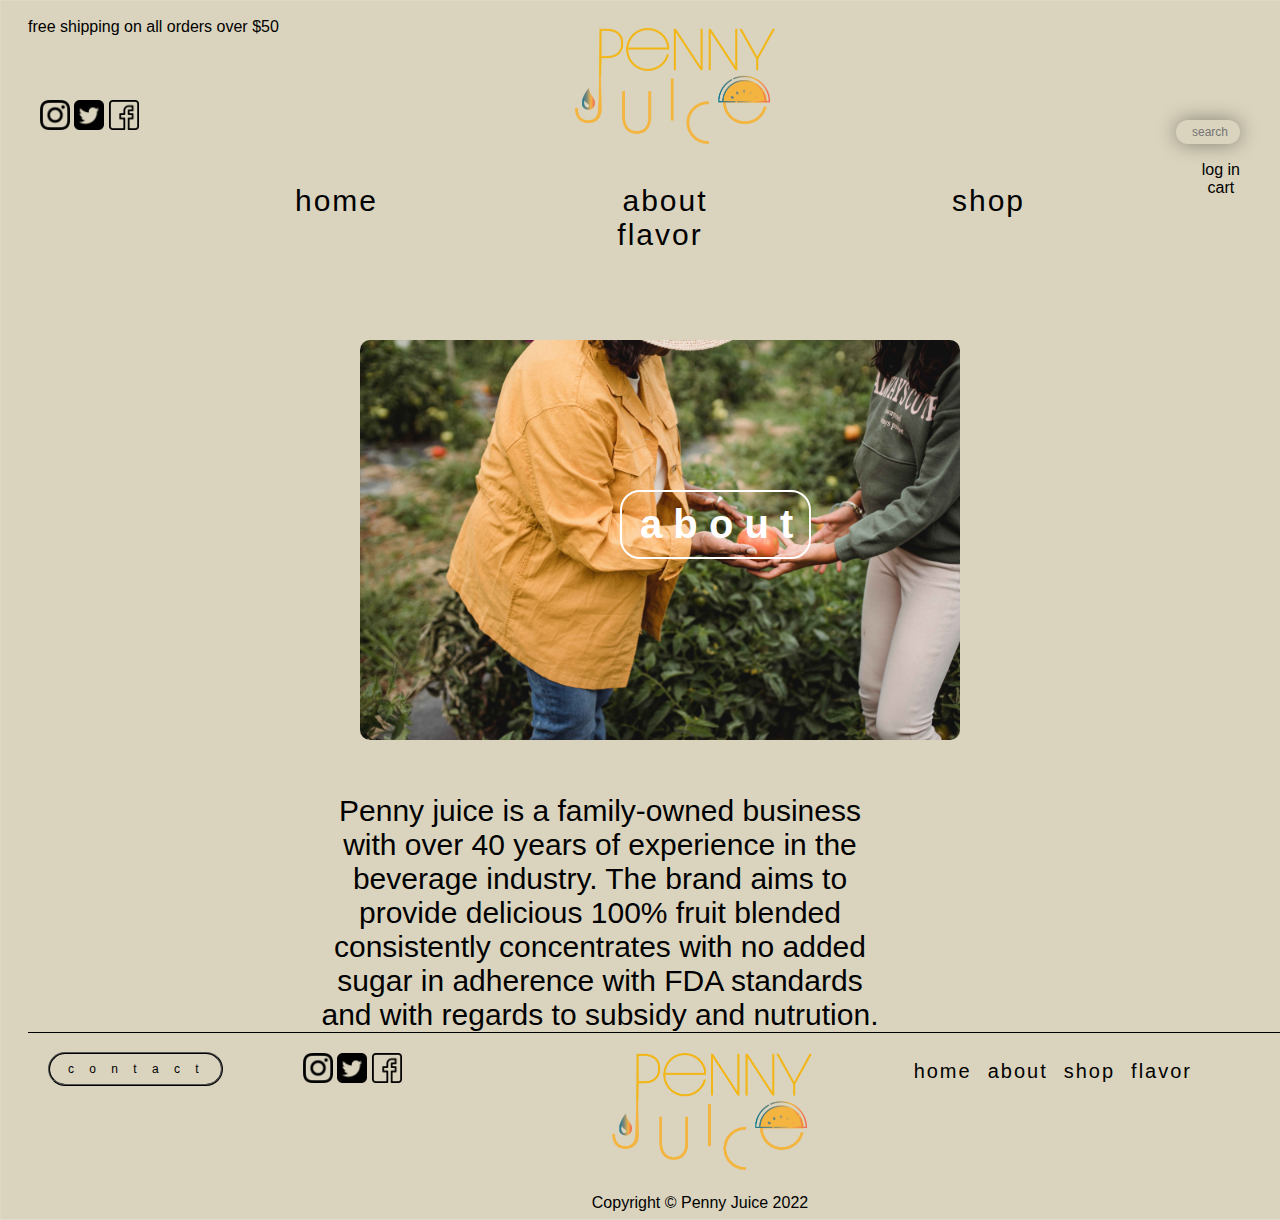
<file: about.html>
<!DOCTYPE html>
<html lang="en">
<head>
    <meta charset="UTF-8">
    <title>Penny Juice - Healthy Lifestyle Website</title>
    <meta name="Keywords" content="Las Vegas, Healthy Lifestly, Events, Pre School, Juices">
      <meta name="author" content="Lexus Quirante">
      <meta name="viewpoint" content= "width=device-width, initial-scale=1.0">
      <link rel="stylesheet" type="text/css" href="mystyle.css"> 
        
       
</head> 
 
<body> 
 <div class ="container">
   <div class ="header"> 
     <div class ="announcement">
         <p>free shipping on all orders over $50</p> </div>
       
        <input type="text" name="search"  placeholder="search" class="search" /> 
             <a href="#" class="btn"><i class="fas fa-sarch"></i> </a>
             
            <div class ="socialmedia">
                     
                     <a href="https://www.instagram.com/" target="_blank"><img src="instagram.jpg" width=30px> </a>
                     <a href="https://www.twitter.com/" target="_blank"><img src="twitter.jpg" width=30px></a>
                     <a href="https://www.facebook.com/" target="_blank"><img src="facebook.jpg" width=30px></a>
                      
              </div>
       
               <div class ="logo">
                   <a href="../HTML/index.html" target="_blank"><img src="pennyjuicefinallogo.png"alt="logo"> </a>
        </div> 

      <h1>
         <a href="login.html">log in</a> <br> cart 
       </h1>     
    
       <div class ="content">  </div>
            <div class ="topnav">
               <ul>
                    <li><a href="index.html">home</a></li>
               
                     <li><a href="about.html">about</a></li>
               
                     <li><a href="shop.html">shop</a></li>
                
                     <li><a href="flavor.html">flavor</a>
                         <ul>
                           <li><a href="watermelon.html">watermelon</a></li>
                           <li><a href="apple.html">apple</a></li>
                           <li><a href="grape.html">grape</a></li>
  
                       </ul>
                       </li>
        
                </ul>
              </div>
              
                 <br><br><br><br>

             
               <div class="flex-container1">
                     <div> 
                       <h3> a b o u t </h3>
                       <img src="about-opti.jpg" width="600" height="400"alt="About Penny Juice"> </div>
                       <div class="aboutinfo">
                          <p>
                           Penny juice is a family-owned business with over 40 years of experience in the beverage industry. The brand aims to provide delicious 100% fruit blended consistently concentrates with no added sugar in adherence with FDA standards and with regards to subsidy and nutrution.
                       </p>
                
                      </div>
                        
                  </div> 
                    <br><br><br><br>
                     <br><br><br><br>
                    <br><br><br><br>
    
    
     
             <br><br><br><br>
             
                     
       <div class="contactfooter"> 
                      <a href="contact.html" target="_blank">c o n t a c t</a>
                       </div>
            <div class="footer">
                   <div class ="socialfooter">
                     
                     <a href="https://www.instagram.com/" target="_blank"><img src="instagram.jpg" width=30px> </a>
                     <a href="https://www.twitter.com/" target="_blank"><img src="twitter.jpg" width=30px></a>
                     <a href="https://www.facebook.com/" target="_blank"><img src="facebook.jpg" width=30px></a>
                      
              </div>
                <div class ="footerlogo">
              <img src="pennyjuicefinallogo.png"  alt="description text about image">    
             
        </div> 
                   <div class ="bottomnav">
                       <ul>
                     <li><a href="index.html">home</a></li>
               
                     <li><a href="about.html">about</a></li>
               
                     <li><a href="shop.html">shop</a></li>
                
                     <li><a href="flavor.html">flavor</a>
                       </li>
        
                </ul>
              </div>
              
                       <div></div>
                        <div class="copy">
                       Copyright &copy; Penny Juice 2022  
                </div>

            </div>
                          
    
            
            
            
            
            
             
     </div>
         
         
         
         
        
         
         
     </div>  

    
    
    
    
    
     
    
    
    
    
    
    
    
    
    
 

    
    
</body>
</html>
</file>
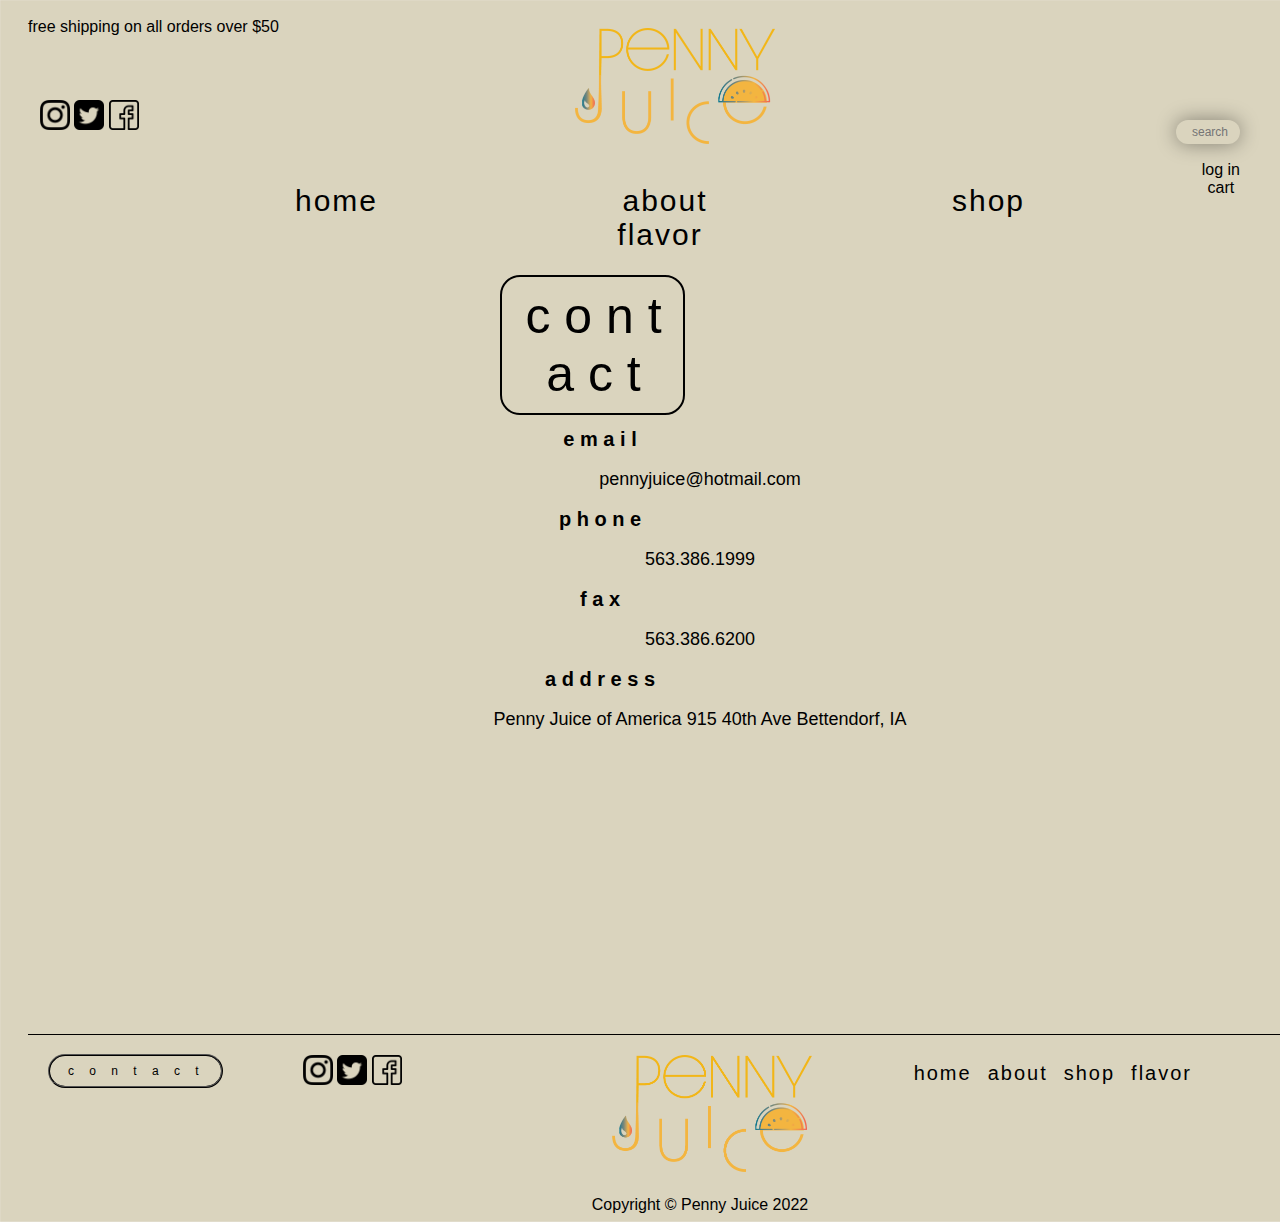
<file: contact.html>
<!DOCTYPE html>
<html lang="en">
<head>
    <meta charset="UTF-8">
    <title>Penny Juice - Healthy Lifestyle Website</title>
    <meta name="Keywords" content="Las Vegas, Healthy Lifestly, Events, Pre School, Juices">
      <meta name="author" content="Lexus Quirante">
      <meta name="viewpoint" content= "width=device-width, initial-scale=1.0">
      <link rel="stylesheet" type="text/css" href="mystyle.css"> 
        
       
</head>
 
<body> 
 <div class ="container">  
   <div class ="header"> 
    
     <div class ="announcement">
         <p>free shipping on all orders over $50</p> </div>
       
        <input type="text" name="search"  placeholder="search" class="search" /> 
             <a href="#" class="btn"><i class="fas fa-sarch"></i> </a>
             
            <div class ="socialmedia">
                     
                     <a href="https://www.instagram.com/" target="_blank"><img src="instagram.jpg" width=30px> </a>
                     <a href="https://www.twitter.com/" target="_blank"><img src="twitter.jpg" width=30px></a>
                     <a href="https://www.facebook.com/" target="_blank"><img src="facebook.jpg" width=30px></a>
                      
              </div>
       
               <div class ="logo">
                   <a href="index.html" target="_blank"><img src="pennyjuicefinallogo.png"alt="logo"> </a>
        </div> 

      <h1>
         <a href="login.html">log in</a> <br> cart 
       </h1>    
    
       <div class ="content">  </div>
            <div class ="topnav">
               <ul>
                    <li><a href="index.html">home</a></li>
               
                     <li><a href="about.html">about</a></li>
               
                     <li><a href="shop.html">shop</a></li>
                
                     <li><a href="flavor.html">flavor</a>
                         <ul>
                           <li><a href="watermelon.html">watermelon</a></li>
                           <li><a href="apple.html">apple</a></li>
                           <li><a href="grape.html">grape</a></li>
  
                       </ul>
                       </li>
        
                </ul>
              </div>
              

             
               <div class="flex-container4">
                  
                       <h1> c o n t a c t </h1>
       </div>
                       <dl>
                        <br><br><br><br>
                        <br><br><br><br>

                           <div class="email"><dt>e m a i l</dt></div>
                           <br>
                           <dd>pennyjuice@hotmail.com</dd>
                           <br>
                           <dt>p h o n e</dt>
                           <br>
                           
                           <dd>563.386.1999</dd>
                           <br>
                           
                           <dt>f a x</dt>
                           <br>
                           
                           <dd>563.386.6200</dd>
                           <br>
                           
                           <dt>a d d r e s s</dt>
                           <br>
                           
                           <dd> Penny Juice of America
                            915 40th Ave Bettendorf, IA</dd>
                       </dl>
                
                     
                        
                  </div> 
                    <br><br><br><br>
                     <br><br><br><br>
                    <br><br><br><br>
    
    
     
             <br><br><br><br>
             
                     
       <div class="contactfooter"> 
<a href="contact.html" target="_blank">c o n t a c t</a>                      
                       </div>
            <div class="footer">
                   <div class ="socialfooter">
                     
                     <a href="https://www.instagram.com/" target="_blank"><img src="instagram.jpg" width=30px> </a>
                     <a href="https://www.twitter.com/" target="_blank"><img src="twitter.jpg" width=30px></a>
                     <a href="https://www.facebook.com/" target="_blank"><img src="facebook.jpg" width=30px></a>
                      
              </div>
                <div class ="footerlogo">
              <img src="/pennyjuicefinallogo.png"  alt="description text about image">    
             
        </div> 
                   <div class ="bottomnav">
                       <ul>
                     <li><a href="index.html">home</a></li>
               
                     <li><a href="about.html">about</a></li>
               
                     <li><a href="shop.html">shop</a></li>
                
                     <li><a href="flavor.html">flavor</a>
                       </li>
        
                </ul>
              </div>
              
                       <div></div>
                        <div class="copy">
                       Copyright &copy; Penny Juice 2022  
                </div>

            </div>
                          
    
            
            
            
            
            
             

         
         
         
         
        
         
         
     </div>  

    
    
    
    
    
     
    
    
    
    
    
    
    
    
    
 

    
    
</body>
</html>
</file>
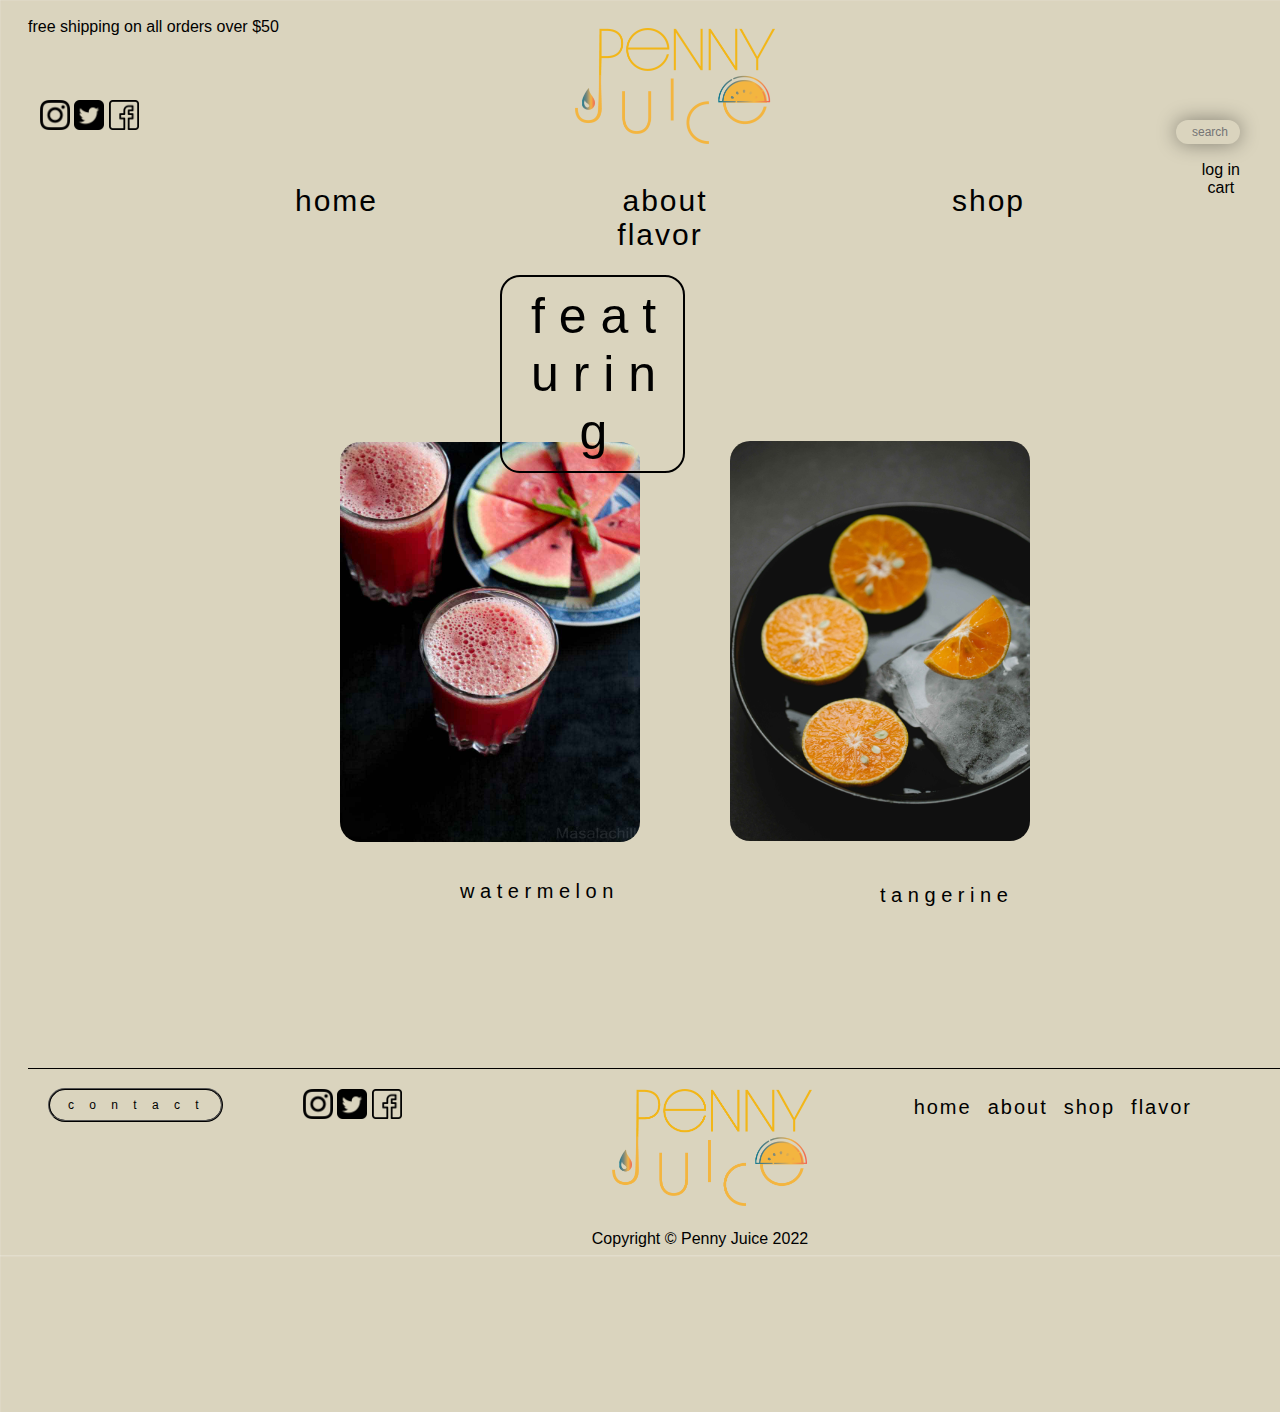
<file: featuring.html>
<!DOCTYPE html>
<html lang="en">
<head>
    <meta charset="UTF-8">
    <title>Penny Juice - Healthy Lifestyle Website</title>
    <meta name="Keywords" content="Las Vegas, Healthy Lifestly, Events, Pre School, Juices">
      <meta name="author" content="Lexus Quirante">
      <meta name="viewpoint" content= "width=device-width, initial-scale=1.0">
      <link rel="stylesheet" type="text/css" href="mystyle.css"> 
        
       
</head> 
 
<body> 
 <div class ="container">
   <div class ="header"> 
     
     <div class ="announcement">
         <p>free shipping on all orders over $50</p> </div>
       
        <input type="text" name="search"  placeholder="search" class="search" /> 
             <a href="#" class="btn"><i class="fas fa-sarch"></i> </a>
             
            <div class ="socialmedia">
                     
                     <a href="https://www.instagram.com/" target="_blank"><img src="instagram.jpg" width=30px> </a>
                     <a href="https://www.twitter.com/" target="_blank"><img src="twitter.jpg" width=30px></a>
                     <a href="https://www.facebook.com/" target="_blank"><img src="facebook.jpg" width=30px></a>
                      
              </div>
       
               <div class ="logo">
                   <a href="index.html" target="_blank"><img src="pennyjuicefinallogo.png"alt="logo"> </a>
        </div> 

       <h1>
         <a href="login.html">log in</a> <br> cart 
       </h1>    
    
       <div class ="content">  </div>
            <div class ="topnav">
               <ul>
                    <li><a href="index.html">home</a></li>
               
                     <li><a href="about.html">about</a></li>
               
                     <li><a href="shop.html">shop</a></li>
                
                     <li><a href="flavor.html">flavor</a>
                         <ul>
                           <li><a href="watermelon.html">watermelon</a></li>
                           <li><a href="apple.html">apple</a></li>
                           <li><a href="grape.html">grape</a></li>
  
                       </ul>
                       </li>
        
                </ul>
              </div>
              
                 <br><br><br><br>

             
               <div class="flex-container4">
                     <div> 
                       <h1> f e a t u r i n g </h1>
                       <br><br><br><br><br>
                     <br><br><br><br>
                         <div class="feat1"><img src="featWatermelon-opti.jpg" width="300" height="400"alt="About Penny Juice"><h5> w a t e r m e l o n </h5> </div>
                       <div class="feat2"><img src="featorange-opti.jpg" width="300" height="400"alt="About Penny Juice"> <h5> t a n g e r i n e </h5></div>
                       
                       
                
                      </div>
                        
                  </div> 
                    <br><br><br><br>
                     <br><br><br><br>
                    <br><br><br><br>
    
    
     
             <br><br><br><br>
             
                     
       <div class="contactfooter"> 
                <a href="contact.html" target="_blank">c o n t a c t</a>                      
                       </div>
            <div class="footer">
                   <div class ="socialfooter">
                     
                     <a href="https://www.instagram.com/" target="_blank"><img src="instagram.jpg" width=30px> </a>
                     <a href="https://www.twitter.com/" target="_blank"><img src="twitter.jpg" width=30px></a>
                     <a href="https://www.facebook.com/" target="_blank"><img src="facebook.jpg" width=30px></a>
                      
              </div>
                <div class ="footerlogo">
              <img src="pennyjuicefinallogo.png"  alt="description text about image">    
             
        </div> 
                   <div class ="bottomnav">
                       <ul>
                     <li><a href="index.html">home</a></li>
               
                     <li><a href="about.html">about</a></li>
               
                     <li><a href="shop.html">shop</a></li>
                
                     <li><a href="flavor.html">flavor</a>
                       </li>
        
                </ul>
              </div>
              
                       <div></div>
                        <div class="copy">
                       Copyright &copy; Penny Juice 2022  
                </div>

            </div>
                          
    
            
            
            
            
            
             
     </div>
         
         
         
         
        
         
         
     </div>  

    
    
    
    
    
     
    
    
    
    
    
    
    
    
    
 

    
    
</body>
</html>
</file>
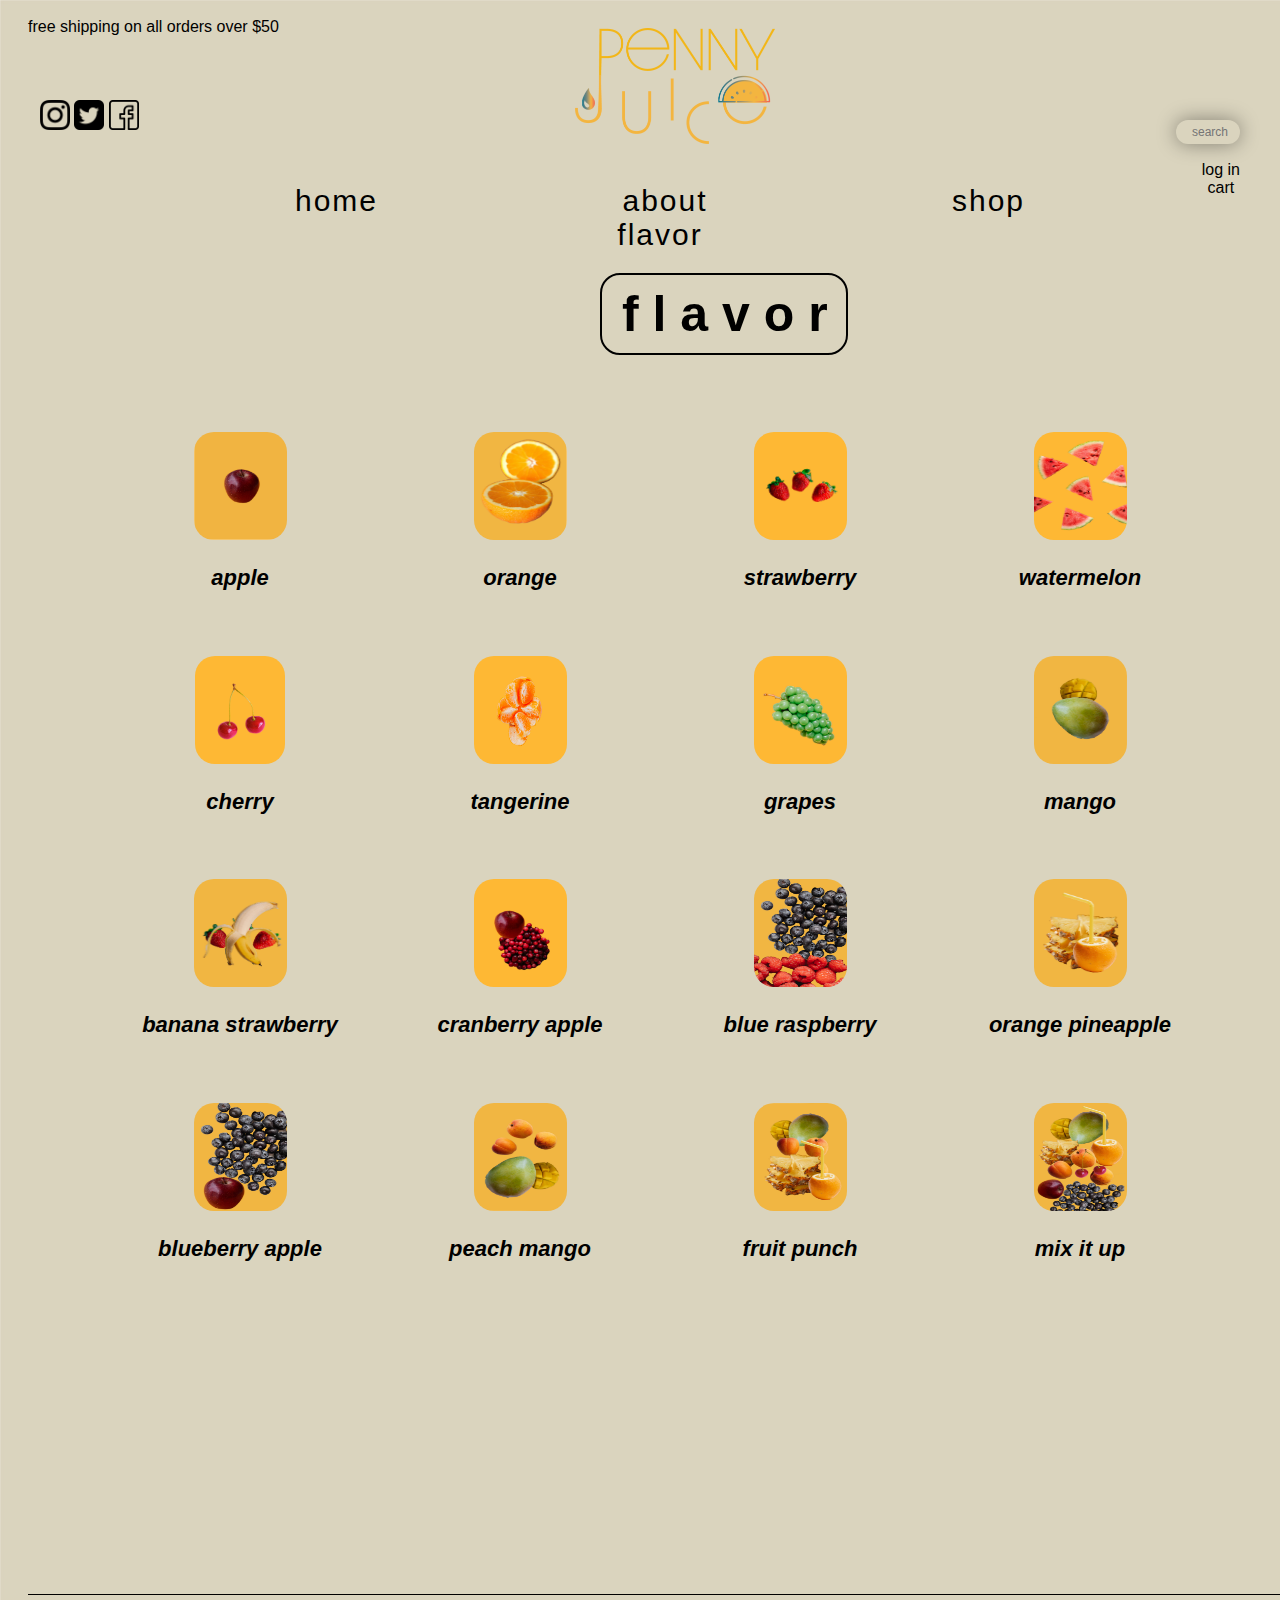
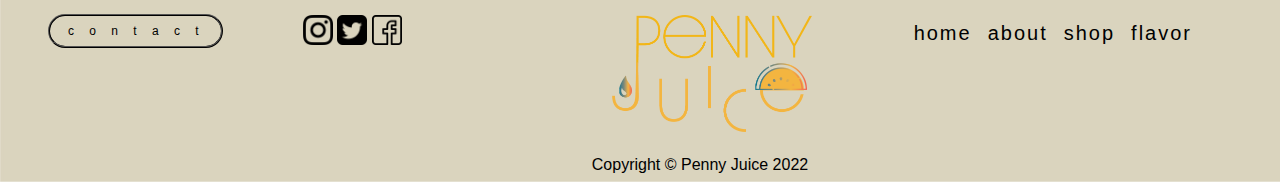
<file: flavor.html>
<!DOCTYPE html>
<html lang="en">
<head>
    <meta charset="UTF-8">
    <title>Penny Juice - Healthy Lifestyle Website</title>
    <meta name="Keywords" content="Las Vegas, Healthy Lifestly, Events, Pre School, Juices">
      <meta name="author" content="Lexus Quirante">
      <meta name="viewpoint" content= "width=device-width, initial-scale=1.0">
      <link rel="stylesheet" type="text/css" href="mystyle.css"> 
        
       
</head>
 
<body>  
 <div class ="container">
   <div class ="header"> 
     
     <div class ="announcement">
         <p>free shipping on all orders over $50</p> </div>
       
        <input type="text" name="search"  placeholder="search" class="search" /> 
             <a href="#" class="btn"><i class="fas fa-sarch"></i> </a>
             
            <div class ="socialmedia">
                     
                     <a href="https://www.instagram.com/" target="_blank"><img src="instagram.jpg" width=30px> </a>
                     <a href="https://www.twitter.com/" target="_blank"><img src="twitter.jpg" width=30px></a>
                     <a href="https://www.facebook.com/" target="_blank"><img src="facebook.jpg" width=30px></a>
                      
              </div>
       
               <div class ="logo">
                   <a href="index.html" target="_blank"><img src="pennyjuicefinallogo.png"alt="logo"> </a>
        </div> 

       <h1>
         <a href="login.html">log in</a> <br> cart 
       </h1>    
    
       <div class ="content">  </div>
            <div class ="topnav">
               <ul>
                    <li><a href="index.html">home</a></li>
               
                     <li><a href="about.html">about</a></li>
               
                     <li><a href="shop.html">shop</a></li>
                
                     <li><a href="flavor.html">flavor</a>
                         <ul>
                           <li><a href="watermelon.html">watermelon</a></li>
                           <li><a href="apple.html">apple</a></li>
                           <li><a href="grape.html">grape</a></li>
  
                       </ul>
                       </li>
        
                </ul>
              </div>
              

        
    <div class="flex-container2">
                      <h4> f l a v o r </h4></div>
            
               <br><br><br><br>
                    <br><br><br><br>
            <div class="flex-container2">
                 <div> <img src="apple-optimized.jpg" alt="Penny Juice healthy flavors - apple flavor" width="93" height="108"><h5><em> apple </em></h5></div> 
                 <div> <img src="orange_pti.jpg" alt="Penny Juice healthy flavors - orange flavor"width="93" height="108"><h5><em>orange</em></h5></div>
                 <div> <img src="straw_opti.jpg" alt="Penny Juice healthy flavors - strawberry flavor"width="93" height="108"><h5><em>strawberry</em></h5></div>
                 <div> <img src="watermelon_opti.jpg" alt="Penny Juice healthy flavors - watermelon flavor"width="93" height="108"><h5><em>watermelon</em></h5></div>
                 <div> <img src="cherry_opti.jpg" alt="Penny Juice healthy flavors - cherry flavor"wwidth="93" height="108"><h5><em>cherry</em></h5></div>
                 <div> <img src="tangerine_opti.jpg" alt="Penny Juice healthy flavors - tangerine flavor"width="93" height="108"><h5><em>tangerine</em></h5></div>
                 <div> <img src="grape_opti.jpg" alt="Penny Juice healthy flavors - grape flavor"width="93" height="108"><h5><em>grapes</em></h5></div>
                 <div> <img src="mango_opti.jpg" alt="Penny Juice healthy flavors - mango flavor"width="93" height="108"><h5><em>mango</em></h5></div>
                 <div> <img src="bananastraw_opti.jpg" alt="Penny Juice healthy flavors - banana strawberry flavor"width="93" height="108"><h5><em>banana strawberry</em></h5></div>
                 <div> <img src="applecran_opti.jpg" alt="Penny Juice healthy flavors - cranberry apple flavor"width="93" height="108"><h5><em>cranberry apple</em></h5></div>
                 <div> <img src="bluerasp-opti.jpg" alt="Penny Juice healthy flavors - bluebrerry raspberry flavor"width="93" height="108"><h5><em>blue raspberry</em></h5></div>
                 <div> <img src="orangepine_opti.jpg" alt="Penny Juice healthy flavors - pineapple orange flavor"width="93" height="108"><h5><em>orange pineapple</em></h5></div>
                 <div> <img src="blueberryPPLE_OPTI.jpg" alt="Penny Juice healthy flavors - blueberry apple flavor"width="93" height="108"><h5><em>blueberry apple</em></h5></div>
                 <div> <img src="mangopeach_opti.jpg" alt="Penny Juice healthy flavors - peach mango flavor"width="93" height="108"><h5><em>peach mango</em></h5></div>
                 <div> <img src="fruitpunch_opti.jpg" alt="Penny Juice healthy flavors - fruit punch flavor"width="93" height="108"><h5><em>fruit punch</em></h5></div>               
                 <div> <img src="mix_opti.jpg" alt="Penny Juice healthy flavors - mix it up flavor"width="93" height="108"><h5><em>mix it up</em></h5></div>


           
            
     </div>
          
                              <br><br><br><br>
                     <br><br><br><br>
                    <br><br><br><br>
                
    
     
             <br><br><br><br>
             
                     
       <div class="contactfooter"> 
                     <a href="contact.html" target="_blank">c o n t a c t</a>
                       </div>
            <div class="footer">
                   <div class ="socialfooter">
                     
                     <a href="https://www.instagram.com/" target="_blank"><img src="instagram.jpg" width=30px> </a>
                     <a href="https://www.twitter.com/" target="_blank"><img src="twitter.jpg" width=30px></a>
                     <a href="https://www.facebook.com/" target="_blank"><img src="facebook.jpg" width=30px></a>
                      
              </div>
                <div class ="footerlogo">
              <img src="pennyjuicefinallogo.png"  alt="description text about image">    
             
        </div> 
                   <div class ="bottomnav">
                       <ul>
                     <li><a href="index.html">home</a></li>
               
                     <li><a href="about.html">about</a></li>
               
                     <li><a href="shop.html">shop</a></li>
                
                     <li><a href="flavor.html">flavor</a>
                       </li>
        
                </ul>
              </div>
              
                       <div></div>
                        <div class="copy">
                       Copyright &copy; Penny Juice 2022  
                </div>

            </div>
                          
    
            
            
            
            
            
             
     </div>
         
         
         
         
        
         
         
     </div>  

    
    
    
    
    
     
    
    
    
    
    
    
    
    
    
 

    
    
</body>
</html>
</file>
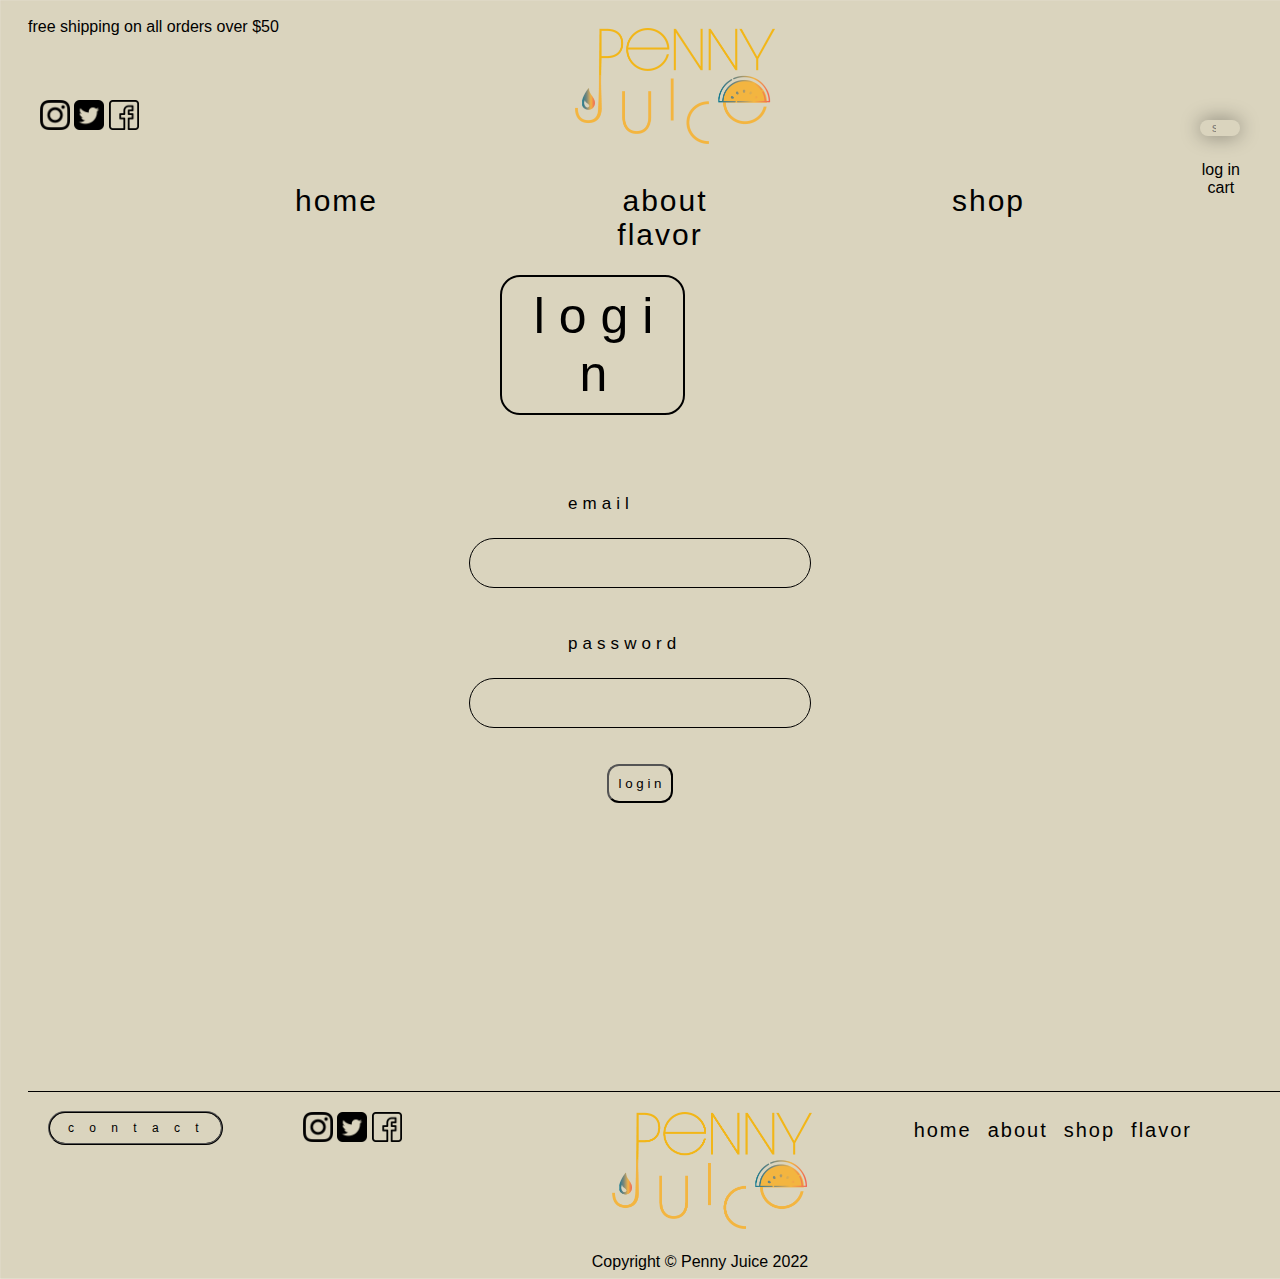
<file: login.html>
<!DOCTYPE html>
<html lang="en">
<head>
    <meta charset="UTF-8">
    <title>Penny Juice - Healthy Lifestyle Website</title>
    <meta name="Keywords" content="Las Vegas, Healthy Lifestly, Events, Pre School, Juices">
      <meta name="author" content="Lexus Quirante">
      <meta name="viewpoint" content= "width=device-width, initial-scale=1.0">
      <link rel="stylesheet" type="text/css" href="mystyle.css"> 
<style>
    input[type="text"]{
      @extend .transition;
      appearance: none;
      background-color: transparent;
      border: 1.5px solid black;
      line-height: 0;
      font-size: 24px;
      padding: 10px 15px;
      border-radius: 60px;
      font-weight: 40px;
      letter-spacing: 0.01em;
      position: relative;
      z-index: 1;
          }
    
    </style>


</head>
 
<body>  
 <div class ="container">
   <div class ="header"> 
    
     <div class ="announcement">
         <p>free shipping on all orders over $50</p> </div>
       
    <input type="search" name="search"  placeholder="search" class="search" /> 
       <a href="#" class="btn"><i class="fas fa-sarch"></i> </a>
             
            <div class ="socialmedia">
                     
                     <a href="https://www.instagram.com/" target="_blank"><img src="instagram.jpg" width=30px> </a>
                     <a href="https://www.twitter.com/" target="_blank"><img src="twitter.jpg" width=30px></a>
                     <a href="https://www.facebook.com/" target="_blank"><img src="facebook.jpg" width=30px></a>
                      
              </div>
       
               <div class ="logo">
                   <a href="index.html" target="_blank"><img src="pennyjuicefinallogo.png"alt="logo"> </a>
        </div> 

       <h1>
         <a href="login.html">log in</a> <br> cart 
       </h1>    
    
       <div class ="content">  </div>
            <div class ="topnav">
               <ul>
                    <li><a href="index.html">home</a></li>
               
                     <li><a href="about.html">about</a></li>
               
                     <li><a href="shop.html">shop</a></li>
                
                     <li><a href="lavor.html">flavor</a>
                         <ul>
                           <li><a href="watermelon.html">watermelon</a></li>
                           <li><a href="apple.html">apple</a></li>
                           <li><a href="grape.html">grape</a></li>
  
                       </ul>
                       </li>
        
                </ul>
              </div>
              
             
               <div class="flex-container4">
                      
                       <h1> l o g  i n </h1>
       </div>
                      <br><br><br><br>
                     <br><br><br><br>
                                           <br><br><br><br>

    
                       <form action=*/action_page.php>  
                  
                       <label for="email">e m a i l</label> <br><br><br>
                       <input type="text"id="email">
                       <br>
                       <br>
                       <br>
                       <label for="password"> p a s s w o r d</label>
                       <br><br><br>
                       <input type="text"id="password" >
                       <br>
                       <br>
                       <br>
                       <button>l o g i n</button> 
                   </form>
                       
  
                     
                    
                        
             
                    <br><br><br><br>
                     <br><br><br><br>
                    <br><br><br><br>
    
    
     
             <br><br><br><br>
             
                     
       <div class="contactfooter"> 
<a href="contact.html" target="_blank">c o n t a c t</a>                       </div>
            <div class="footer">
                   <div class ="socialfooter">
                     
                     <a href="https://www.instagram.com/" target="_blank"><img src="instagram.jpg" width=30px> </a>
                     <a href="https://www.twitter.com/" target="_blank"><img src="twitter.jpg" width=30px></a>
                     <a href="https://www.facebook.com/" target="_blank"><img src="facebook.jpg" width=30px></a>
                      
              </div>
                <div class ="footerlogo">
              <img src="pennyjuicefinallogo.png"  alt="description text about image">    
             
        </div> 
                   <div class ="bottomnav">
                       <ul>
                     <li><a href="index.html">home</a></li>
               
                     <li><a href="about.html">about</a></li>
               
                     <li><a href="shop.html">shop</a></li>
                
                     <li><a href="flavor.html">flavor</a>
                       </li>
        
                </ul>
              </div>
              
                       <div></div>
                        <div class="copy">
                       Copyright &copy; Penny Juice 2022  
                </div>

            </div>
                          
    
            
            
            
            
            
             
     </div>
         
         
         
         
        
         
         
     </div>  

    
    
    
    
    
     
    
    
    
    
    
    
    
    
    
  

    
    
</body>
</html>
</file>
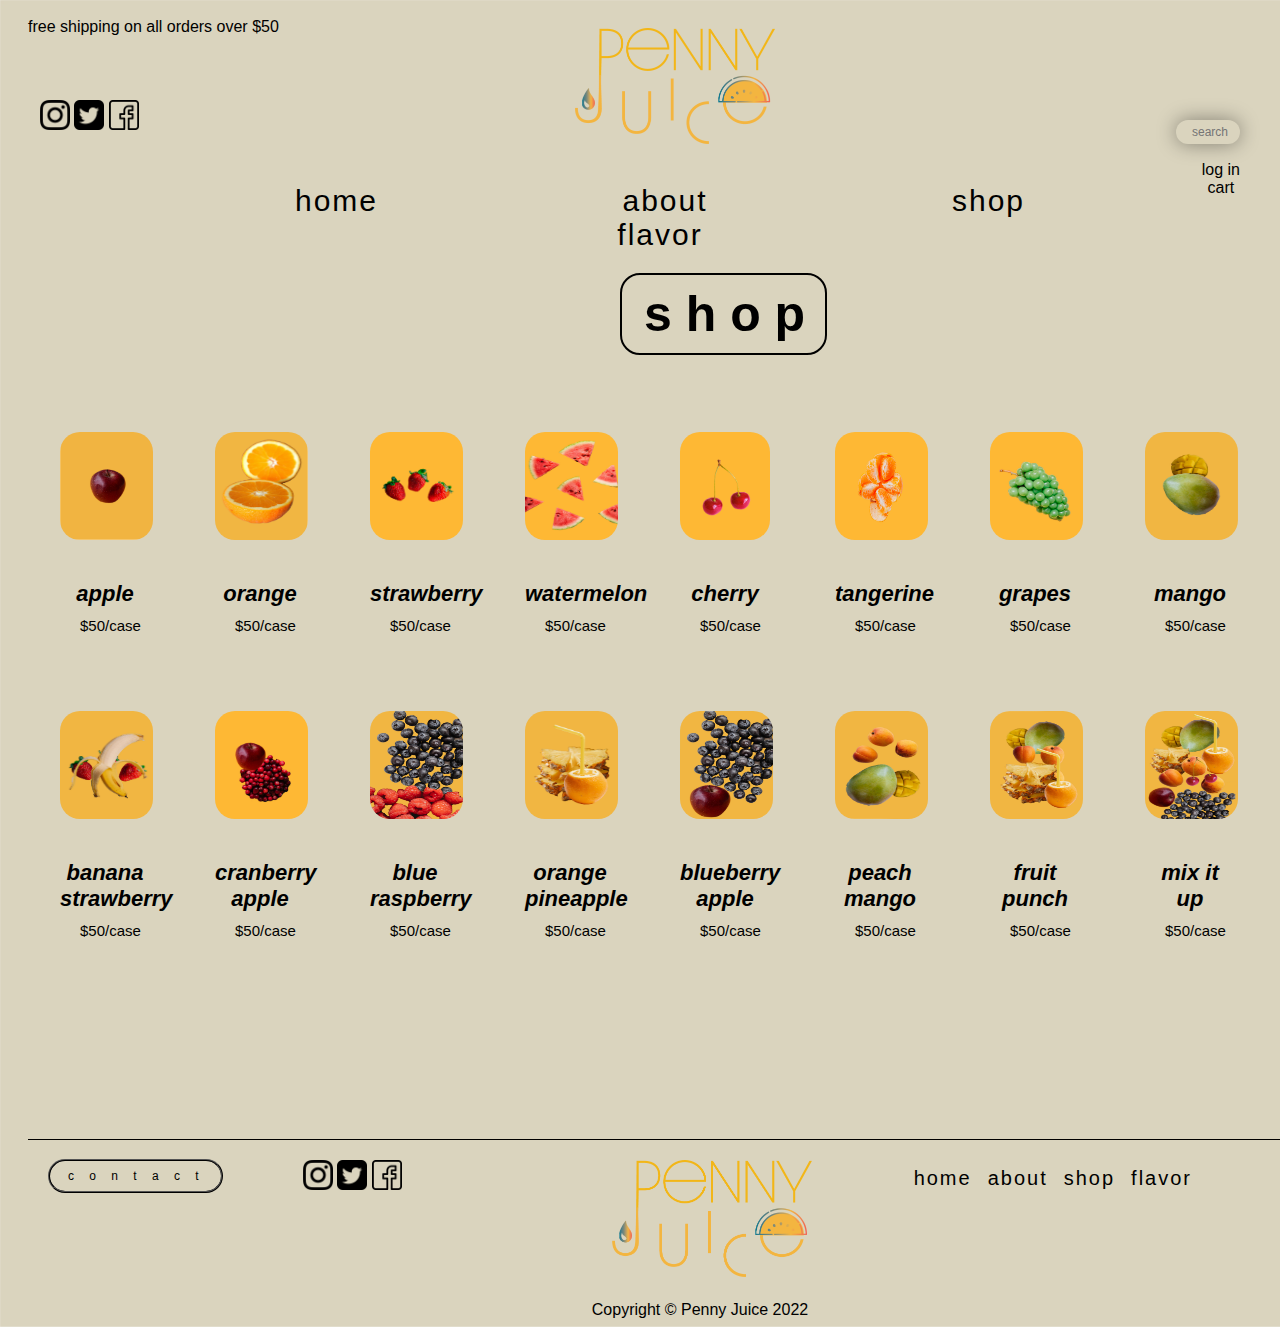
<file: shop.html>
<!DOCTYPE html>
<html lang="en">
<head>
    <meta charset="UTF-8">
    <title>Penny Juice - Healthy Lifestyle Website</title>
    <meta name="Keywords" content="Las Vegas, Healthy Lifestly, Events, Pre School, Juices">
      <meta name="author" content="Lexus Quirante">
      <meta name="viewpoint" content= "width=device-width, initial-scale=1.0">
      <link rel="stylesheet" type="text/css" href="mystyle.css"> 
        
       
</head>
 
<body> 
 <div class ="container"> 
   <div class ="header"> 
    
     <div class ="announcement">
         <p>free shipping on all orders over $50</p> </div>
       
        <input type="text" name="search"  placeholder="search" class="search" /> 
             <a href="#" class="btn"><i class="fas fa-sarch"></i> </a>
             
            <div class ="socialmedia">
                     
                     <a href="https://www.instagram.com/" target="_blank"><img src="instagram.jpg" width=30px> </a>
                     <a href="https://www.twitter.com/" target="_blank"><img src="twitter.jpg" width=30px></a>
                     <a href="https://www.facebook.com/" target="_blank"><img src="facebook.jpg" width=30px></a>
                      
              </div>
       
               <div class ="logo">
                   <a href="index.html" target="_blank"><img src="pennyjuicefinallogo.png"alt="logo"> </a>
        </div> 

       <h1>
         <a href="login.html">log in</a> <br> cart 
       </h1>    
    
       <div class ="content">  </div>
            <div class ="topnav">
               <ul>
                    <li><a href="index.html">home</a></li>
               
                     <li><a href="about.html">about</a></li>
               
                     <li><a href="shop.html">shop</a></li>
                
                     <li><a href="flavor.html">flavor</a>
                         <ul>
                           <li><a href="watermelon.html">watermelon</a></li>
                           <li><a href="apple.html">apple</a></li>
                           <li><a href="grape.html">grape</a></li>
  
                       </ul>
                       </li>
        
                </ul>
              </div>
              

        
             
           <div class="flex-container3">
                      <h6>  s h o p </h6></div>
                      
               <br><br><br><br>
                    <br><br><br><br>
            <div class="flex-container3">
                 <div> <img src="apple-optimized.jpg" alt="Penny Juice healthy flavors - apple flavor" width="93" height="108"><h5><em> apple </em> <p>$50/case</p> </h5> 
                </div> 
                 <div> <img src="orange_pti.jpg" alt="Penny Juice healthy flavors - orange flavor"width="93" height="108"><h5><em>orange</em><p>$50/case</p></h5></div> 
                 <div> <img src="straw_opti.jpg" alt="Penny Juice healthy flavors - strawberry flavor"width="93" height="108"><h5><em>strawberry</em><p>$50/case</p></h5></div>
                 <div> <img src="watermelon_opti.jpg" alt="Penny Juice healthy flavors - watermelon flavor"width="93" height="108"><h5><em>watermelon</em><p>$50/case</p></h5></div>
                 <div> <img src="cherry_opti.jpg" alt="Penny Juice healthy flavors - cherry flavor"wwidth="93" height="108"><h5><em>cherry</em><p>$50/case</p></h5></div>
                 <div> <img src="tangerine_opti.jpg" alt="Penny Juice healthy flavors - tangerine flavor"width="93" height="108"><h5><em>tangerine</em><p>$50/case</p></h5></div>
                 <div> <img src="grape_opti.jpg" alt="Penny Juice healthy flavors - grape flavor"width="93" height="108"><h5><em>grapes</em><p>$50/case</p></h5></div>
                 <div> <img src="mango_opti.jpg" alt="Penny Juice healthy flavors - mango flavor"width="93" height="108"><h5><em>mango</em><p>$50/case</p></h5></div>
                 <div> <img src="bananastraw_opti.jpg" alt="Penny Juice healthy flavors - banana strawberry flavor"width="93" height="108"><h5><em>banana strawberry</em><p>$50/case</p></h5></div>
                 <div> <img src="applecran_opti.jpg" alt="Penny Juice healthy flavors - cranberry apple flavor"width="93" height="108"><h5><em>cranberry apple</em><p>$50/case</p></h5></div>
                 <div> <img src="bluerasp-opti.jpg" alt="Penny Juice healthy flavors - bluebrerry raspberry flavor"width="93" height="108"><h5><em>blue raspberry</em><p>$50/case</p></h5></div>
                 <div> <img src="orangepine_opti.jpg" alt="Penny Juice healthy flavors - pineapple orange flavor"width="93" height="108"><h5><em>orange pineapple</em><p>$50/case</p></h5></div>
                 <div> <img src="blueberryPPLE_OPTI.jpg" alt="Penny Juice healthy flavors - blueberry apple flavor"width="93" height="108"><h5><em>blueberry apple</em><p>$50/case</p></h5></div>
                 <div> <img src="mangopeach_opti.jpg" alt="Penny Juice healthy flavors - peach mango flavor"width="93" height="108"><h5><em>peach mango</em><p>$50/case</p></h5></div>
                 <div> <img src="fruitpunch_opti.jpg" alt="Penny Juice healthy flavors - fruit punch flavor"width="93" height="108"><h5><em>fruit punch</em><p>$50/case</p></h5></div>               
                 <div> <img src="mix_opti.jpg" alt="Penny Juice healthy flavors - mix it up flavor"width="93" height="108"><h5><em>mix it up</em><p>$50/case</p></h5></div> 
                 


           
    
       </div>                
    
     
             <br><br><br><br>
                                   
             <br><br><br><br>
             
                     
       <div class="contactfooter"> 
<a href="contact.html" target="_blank">c o n t a c t</a>                       </div>
            <div class="footer">
                   <div class ="socialfooter">
                     
                     <a href="https://www.instagram.com/" target="_blank"><img src="instagram.jpg" width=30px> </a>
                     <a href="https://www.twitter.com/" target="_blank"><img src="twitter.jpg" width=30px></a>
                     <a href="https://www.facebook.com/" target="_blank"><img src="facebook.jpg" width=30px></a>
                      
              </div>
                <div class ="footerlogo">
              <img src="pennyjuicefinallogo.png"  alt="description text about image">    
             
        </div> 
                   <div class ="bottomnav">
                       <ul>
                     <li><a href="index.html">home</a></li>
               
                     <li><a href="about.html">about</a></li>
               
                     <li><a href="shop.html">shop</a></li>
                
                     <li><a href="flavor.html">flavor</a>
                       </li>
        
                </ul>
              </div>
              
                       <div></div>
                        <div class="copy">
                       Copyright &copy; Penny Juice 2022  
                </div>

            </div>
                          
    
            
            
            
            
            
             
     </div>
         
         
         
         
        
         
         
     </div>  

    
    
    
    
    
    
    
    
    
 

    
    
</body>
</html>
</file>
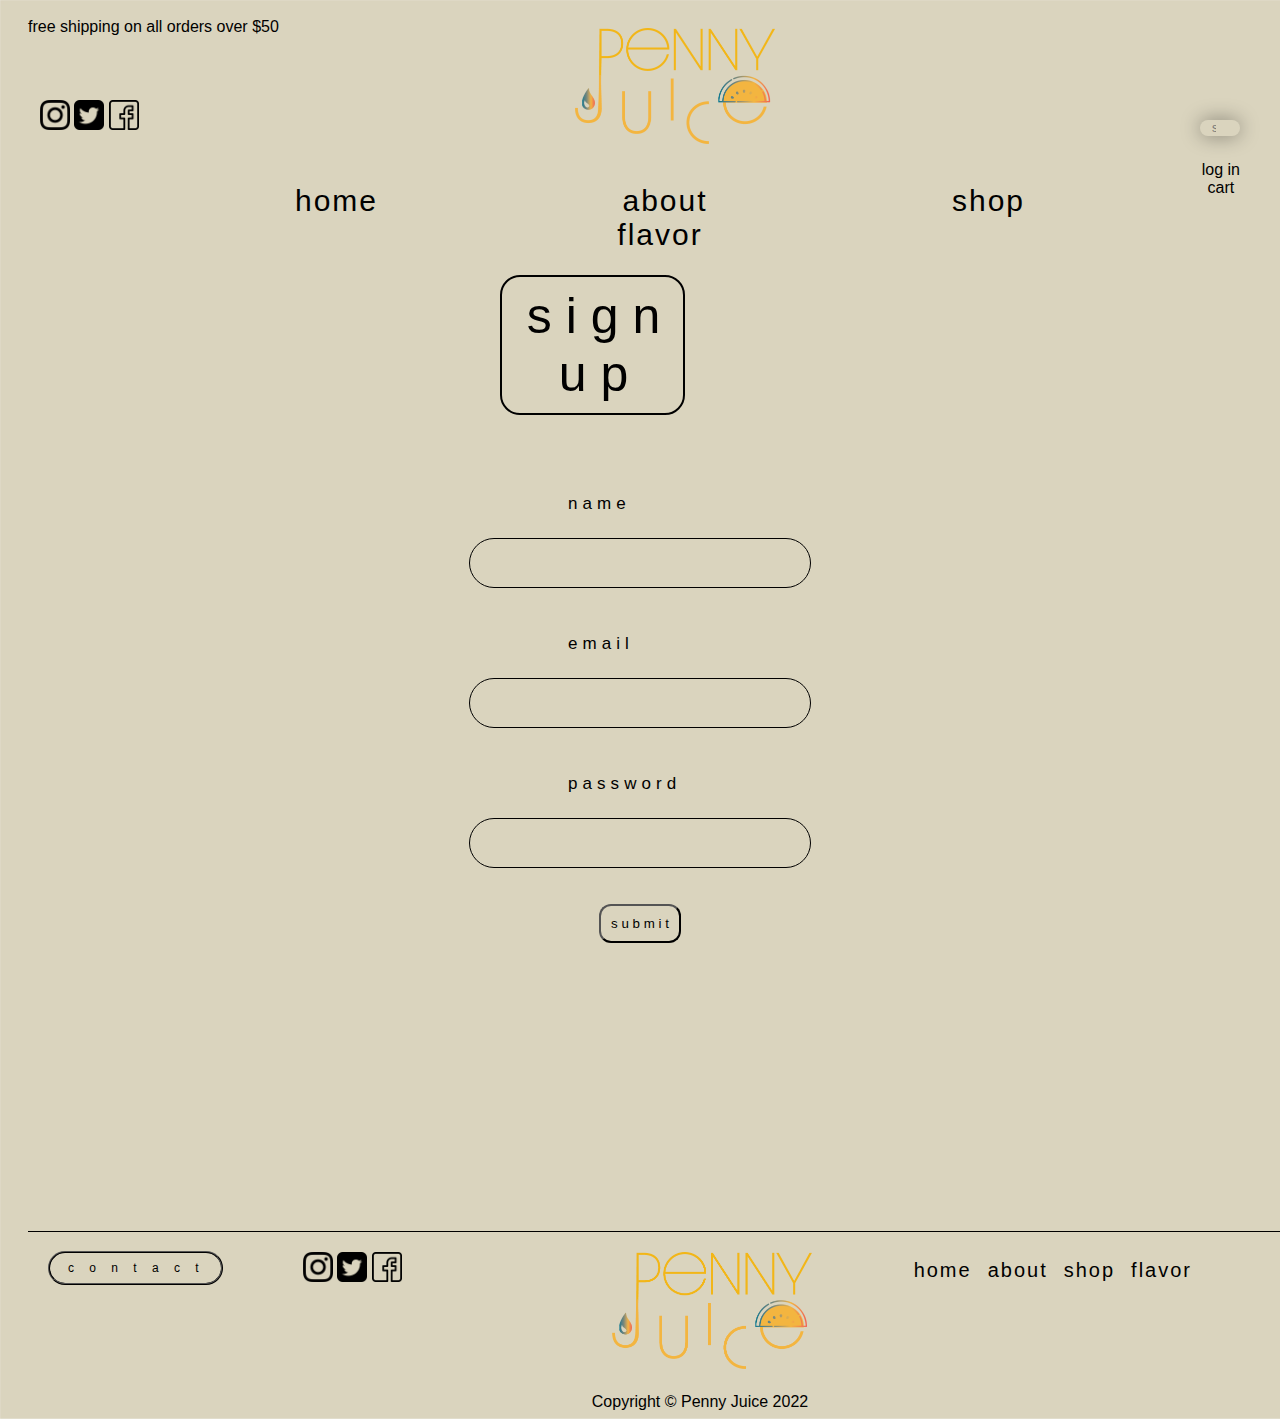
<file: signup.html>
<!DOCTYPE html>
<html lang="en">
<head>
    <meta charset="UTF-8">
    <title>Penny Juice - Healthy Lifestyle Website</title>
    <meta name="Keywords" content="Las Vegas, Healthy Lifestly, Events, Pre School, Juices">
      <meta name="author" content="Lexus Quirante">
      <meta name="viewpoint" content= "width=device-width, initial-scale=1.0">
      <link rel="stylesheet" type="text/css" href="mystyle.css"> 
<style>
    input[type="text"]{
      @extend .transition;
      appearance: none;
      background-color: transparent;
      border: 1.5px solid black;
      line-height: 0;
      font-size: 24px;
      padding: 10px 15px;
      border-radius: 60px;
      font-weight: 40px;
      letter-spacing: 0.01em;
      position: relative;
      z-index: 1;
          }
    
    </style>


</head>
 
<body>  
 <div class ="container">
   <div class ="header"> 
    
     <div class ="announcement">
         <p>free shipping on all orders over $50</p> </div>
       
    <input type="search" name="search"  placeholder="search" class="search" /> 
       <a href="#" class="btn"><i class="fas fa-sarch"></i> </a>
             
            <div class ="socialmedia">
                     
                     <a href="https://www.instagram.com/" target="_blank"><img src="instagram.jpg" width=30px> </a>
                     <a href="https://www.twitter.com/" target="_blank"><img src="twitter.jpg" width=30px></a>
                     <a href="https://www.facebook.com/" target="_blank"><img src="facebook.jpg" width=30px></a>
                      
              </div>
       
               <div class ="logo">
                   <a href="index.html" target="_blank"><img src="pennyjuicefinallogo.png"alt="logo"> </a>
        </div> 

       <h1>
         <a href="login.html">log in</a> <br> cart 
       </h1>    
    
       <div class ="content">  </div>
            <div class ="topnav">
               <ul>
                    <li><a href="index.html">home</a></li>
               
                     <li><a href="about.html">about</a></li>
               
                     <li><a href="shop.html">shop</a></li>
                
                     <li><a href="flavor.html">flavor</a>
                         <ul>
                           <li><a href="watermelon.html">watermelon</a></li>
                           <li><a href="apple.html">apple</a></li>
                           <li><a href="grape.html">grape</a></li>
  
                       </ul>
                       </li>
        
                </ul>
              </div>
              
             
               <div class="flex-container4">
                      
                       <h1> s i g n  u p </h1>
       </div>
                      <br><br><br><br>
                     <br><br><br><br>
                                           <br><br><br><br>

    
                       <form action=*/action_page.php>  
                            
                       <label for="fname">n a m e</label> <br><br><br>
                       <input type="text"id="fname">
                       <br>
                       <br>
                       <br>
                       <label for="email">e m a i l</label> <br><br><br>
                       <input type="text"id="email">
                       <br>
                       <br>
                       <br>
                       <label for="password"> p a s s w o r d</label>
                       <br><br><br>
                       <input type="text"id="password" >
                       <br>
                       <br>
                       <br>
                       <button>s u b m i t</button> 
                   </form>
                       
  
                     
                    
                        
             
                    <br><br><br><br>
                     <br><br><br><br>
                    <br><br><br><br>
    
    
     
             <br><br><br><br>
             
                     
       <div class="contactfooter"> 
<a href="contact.html" target="_blank">c o n t a c t</a>                       </div>
            <div class="footer">
                   <div class ="socialfooter">
                     
                     <a href="https://www.instagram.com/" target="_blank"><img src="instagram.jpg" width=30px> </a>
                     <a href="https://www.twitter.com/" target="_blank"><img src="twitter.jpg" width=30px></a>
                     <a href="https://www.facebook.com/" target="_blank"><img src="facebook.jpg" width=30px></a>
                      
              </div>
                <div class ="footerlogo">
              <img src="pennyjuicefinallogo.png"  alt="description text about image">    
             
        </div> 
                   <div class ="bottomnav">
                       <ul>
                     <li><a href="index.html">home</a></li>
               
                     <li><a href="about.html">about</a></li>
               
                     <li><a href="shop.html">shop</a></li>
                
                     <li><a href="flavor.html">flavor</a>
                       </li>
        
                </ul>
              </div>
              
                       <div></div>
                        <div class="copy">
                       Copyright &copy; Penny Juice 2022  
                </div>

            </div>
                          
    
            
            
            
            
            
             
     </div>
         
         
         
         
        
         
         
     </div>  

    
    
    
    
    
     
    
    
    
    
    
    
    
    
    
 

    
    
</body>
</html>
</file>
<file: mystyle.css>
@charset "utf-8";
/* CSS Document */
body {
    background-image: url("background_opti.jpg");
    background-size: cover;
    font-family: basic-sans,sans-serif;
    font-style: normal;
    max-width: 1366px;
    min-height: 300px;
    overflow: auto;
    }
    
}

.header {
    text-align: center;
}
p {
    margin-top: 10px;
    margin-bottom: 10px;
    margin-left: 20px;
    float:left;
    font-weight: 100;
    
}
.container {
 margin: auto;
 text-align: center;
    
    
}
.socialmedia{
  position: absolute;
   top: 100px;
   left: 40px;
    
}

.logo img {
 max-width: 200px;
 margin: 20px;
 margin-left:  100px;
 margin-right: 300px; 

}


a {
    text-decoration:none; 
    color: black;       
}
h1 {
   position: absolute;
   top: 150px;
   right: 40px;
   font-size: 16px;
   font-weight: 100;
} 
.topnav a{
    float:none;
    overflow: hidden;
    text-decoration:none; 
    color: black; 
    list-style: none;
}
.topnav li {
    display: inline-block;
    font-size: 30px;
    font-weight: 100;
    letter-spacing: 2px;
    margin-left:  120px;
    margin-right: 120px;
    border-radius: 40px
}

.topnav ul li:hover {
    display: inline-block;
    list-style: none;
    position: relative;
    background-color: #CC9933;
    padding: 10px;
    transition: 0.10s;
}
.topnav ul li {
    list-style: none;
    position: relative;
}
.topnav ul li ul {
    display: none;
    position: absolute;
    background: #CC9925;
    padding: 10px;
    padding-right: 10px;
    border-radius: 0px 0px 6px 6px;
    
} 
.topnav ul li:hover ul {
    display: block;
    position: absolute;
    background-color: transparent;
    padding: 10px;
    padding-right: 10px;
    border-radius: 0px 0px 6px 6px;
} 
.topnav ul li ul li {
    padding: 8px 14px;
      transition: .10s;
}
.topnav ul li ul li a {
    border-radius: 10px;
}

.search { 
  background: transparent;
  border: 10px;
  outline: none;
  width: 40px;;
  font-weight: 20;
  font-size: 12px;
  transition: 0.8s;
  position: absolute;
   top: 120px;
   right: 40px;
}
.search  {
  height: 8px;
  border-radius: 20px;
  padding: 8px 12px;
  display: 80px;
  cursor: pointer;
  transition: 0.8s;
  box-shadow: 0 0 20px 0 rgba(0, 0, 0, 0.4);
  text-align: right;
}
.container:hover .search {
  width: 150px;
}

.homepic{
 margin:20px;
 margin-left: 90px;
 padding-top: 30px;
 display: inline-flex;
 width:100%;
 padding: 0px; 

}
.homepic img {
    border-radius: 20px;
}
h2 { 
   margin: 5px;
   position: absolute;
   right: 100px;
   font-size: 55px;
   font-weight: 300px;
    color: #CC9933;
}
.flex-container {
    display: flex;
    background-color: transparent;
    clear:both;
    padding-bottom: 20px;
    margin-left: 60px; 
    border-radius: 15px solid transparent;

}
.flex-container > div {
    width: 400px; 
    height: 200px;
    margin: 30px;
    line-height: auto;
    color: black;
    font-size: 25px; 
}

.feat img {
    border-radius: 20px;
    border-image:url("../IMAGES/feathome-oopti.jpg" 20px)
}
.signup img {
     border-radius: 20px;
    border-image:url("../IMAGES/signup-opti.jpg" 20px);
}
.contact img {
    border-radius: 20px;
    border-image:url("../IMAGES/contact-opti.jpg" )
}
.footer {
  border-top: 1px solid black;
  margin-left: 20px;
  margin-right: -100px;
}

.socialfooter {
  margin-top: 20px;
    margin-bottom: 10px;
    margin-left: 80px;
    float:left;
}

.contactfooter {
    margin-top: 20px;
    margin-left: 40px;
    float:left;
    border: 2px;
    border-style: ridge;
    border-color: black;
    border-radius: 40px;
    

}
.contactfooter {
    font-size: 12px;
    letter-spacing: 6px;
    padding-top: 8px;
    padding-bottom: 8px;
    padding-left: 18px;
    padding-right: 16px;
}

.footerlogo img {
 max-width: 200px;
 margin: 20px;
 margin-left:  100px;
 margin-right: 450px; 
    
}
.bottomnav {
    overflow: hidden;
}
.bottomnav a {
    float:right;
    text-decoration: none;
    padding: 8px 8px;
}
.bottomnav ul {
    list-style-type: none;
    font-size: 20px;
    font-weight: 100;
    letter-spacing: 2px;
    display:inline-flex;
    position: absolute;
    right: 40px;
    padding: 8px 8px;
    padding-right: 40px; 
    margin-top: -150px
 
}
    
 h3 {
    font-size: 40px;
    color: white;
    font-family: basic-sans,sans-serif;
    position: absolute;
    left: 620px;
    top: 450px;

    
}

h3 {
    border: 2px;
    border-style: solid;
    border-color: white;
    border-radius: 20px;
    padding-top: 10px;
    padding-bottom: 10px;
    padding-left: 18px;
    padding-right: 16px;
    margin-right: -300px; 
}
.flex-container1 img{
    margin-left: 40px;
    border-radius: 10px;
}
.aboutinfo{
    font-family: basic-sans,sans-serif;
    position: absolute;
    font-size: 30px;
    right: 100px; 
    font-weight: 30ppx;
}
.aboutinfo {
   padding-left: 300px;
    padding-right: 300px;
    padding-top: 40px;
}

h4 {
    font-size: 50px;
    color: black;
    font-family: basic-sans,sans-serif;
    position: absolute;
    left: 600px;
    
}

h4 {
    border: 2px;
    border-style: solid;
    border-color: black;
    border-radius: 20px;
    padding-top: 10px;
    padding-bottom: 10px;
    padding-left: 20px;
    padding-right: 18px;
    margin-top: 5px;
}
.flex-container2 {
     display: flex;
    flex-wrap: wrap;
    justify-content: center;
    clear:both;
}
.flex-container2 div {
    width:200px;
    color:transparent;
    text-align: center;
    line-height: 2px;
    margin: 20px;
    padding-left: 40px;
        
}
.flex-container2 img{
    border-radius: 20px;
}
h5 { 
    font-size: 22px;
    font-weight: 20px;
    color: black;
    font-family: basic-sans,sans-serif;
     
}
h5 p{
    font-size: 15px;
    float: inherit;
    padding-right: 20px;
}
h6 {
  
    font-size: 50px;
    color: black;
    font-family: basic-sans,sans-serif;
    position: absolute;
    left: 620px;
    
}

h6 {
    
    border: 2px;
    border-style: solid;
    border-color: black;
    border-radius: 20px;
    padding-top: 10px;
    padding-bottom: 10px;
    padding-left: 22px;
    padding-right: 20px;
    margin-top: 5px;
}

.flex-container3 {
     display: flex;
    flex-wrap: wrap;
    justify-content:center;
    clear:both;
}
.flex-container3 div {
    width: 90px;
    color:transparent;
    text-align: center;
    margin: 20px;
    padding-left: 20px;
    padding-right: 5px;
}

.flex-container3 div img{
    border-radius: 20px;

}

.flex-container4   {
    display: flex;
    flex-wrap: wrap;
    justify-content:center;
    clear:both;
}

.flex-container4  div{
    width: 200px;
    height: 500px;
    color:transparent;
    text-align: center;
    margin: -30px;
    padding-left: 20px;
    padding-right: 400px;
    
}

.flex-container4 h1 {
    font-size: 50px;
    color: black;
    font-family: basic-sans,sans-serif;
    position: absolute;
    left: 500px;
    right: 595px;
}
.flex-container4 h1{
    border: 2px;
    border-style: solid;
    border-color: black;
    border-radius: 20px;
    padding-top: 10px;
    padding-bottom: 10px;
    margin-top: 125px; 
    padding-left: 18px;
    padding-right: 16px;
    margin-bottom: 125px;
    
}
.feat1 img{
    border-radius: 20px;

}
.feat2 img{
    border-radius: 20px;
    margin-left: 390px;
    margin-top: -471px;
    margin-bottom: 200px;

}
.feat1  h5 {
    font-size: 20px;
    color: black;
   font-weight: 100; 
    font-family: basic-sans,sans-serif;
    position: absolute;
    left: 460px;
}
.feat2  h5 {
    font-size: 20px;
    color: black;
   font-weight: 100; 
    font-family: basic-sans,sans-serif;
    position: absolute;
    left: 880px;
    bottom: -40px;
}

form > button{
    border-radius: 12px;
    background-color: transparent;
    padding: 10px;
    
}
form > button:hover {
    background-color: darkolivegreen;
    
}
label{
      @extend .transition;
      transform-origin: left center;
      font-weight: 100;
      letter-spacing: 0.01em;
      font-size: 17px;
      box-sizing: border-box;
      padding: 50px ;
    padding-left:560px;
      display: block;
      position: absolute;
      margin-top: -40px;
      z-index: 2;
      pointer-events: none;
          }
dt {
    font-family: basic-sans,sans-serif;
    font-weight: bold;
    font-size: 20px;
    padding-right: 80px;

}

dd{
    font-family: basic-sans,sans-serif;
    font-size: 18px;
    padding-left: 80px;

}
</file>
